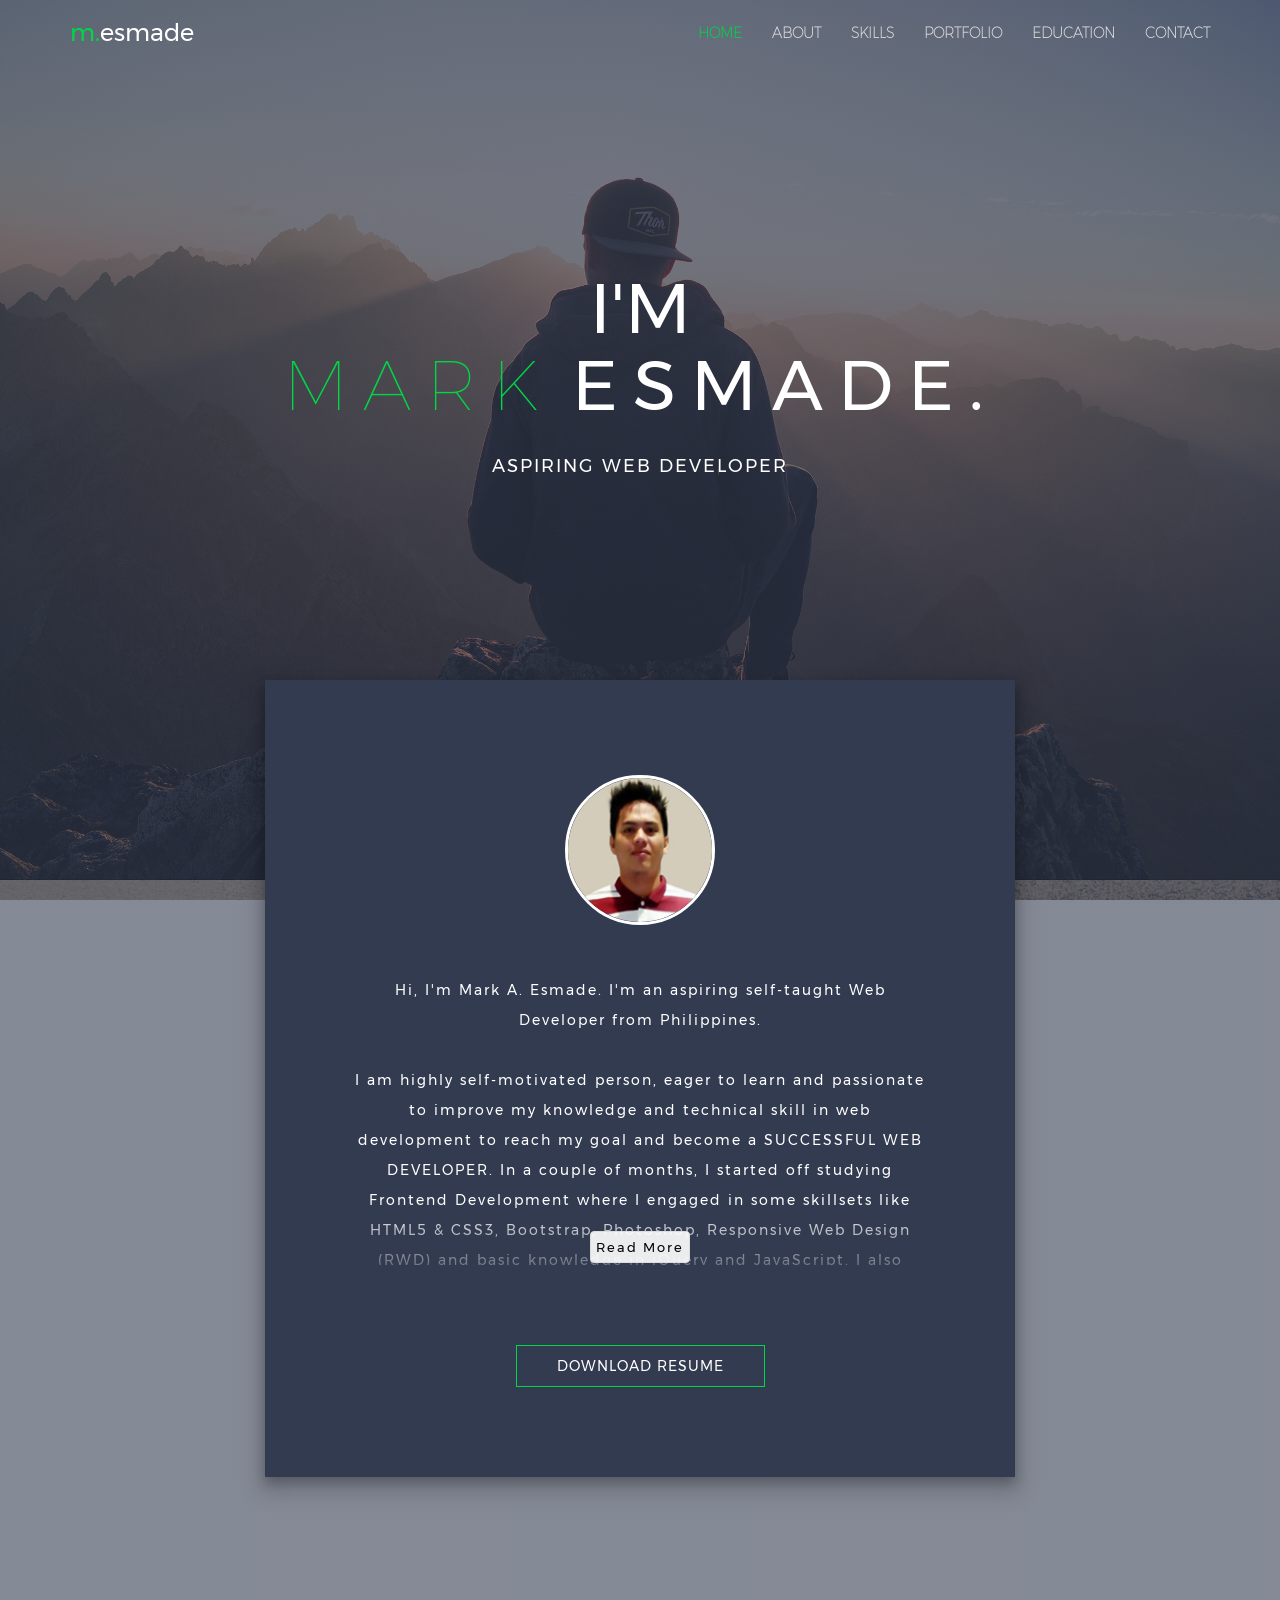
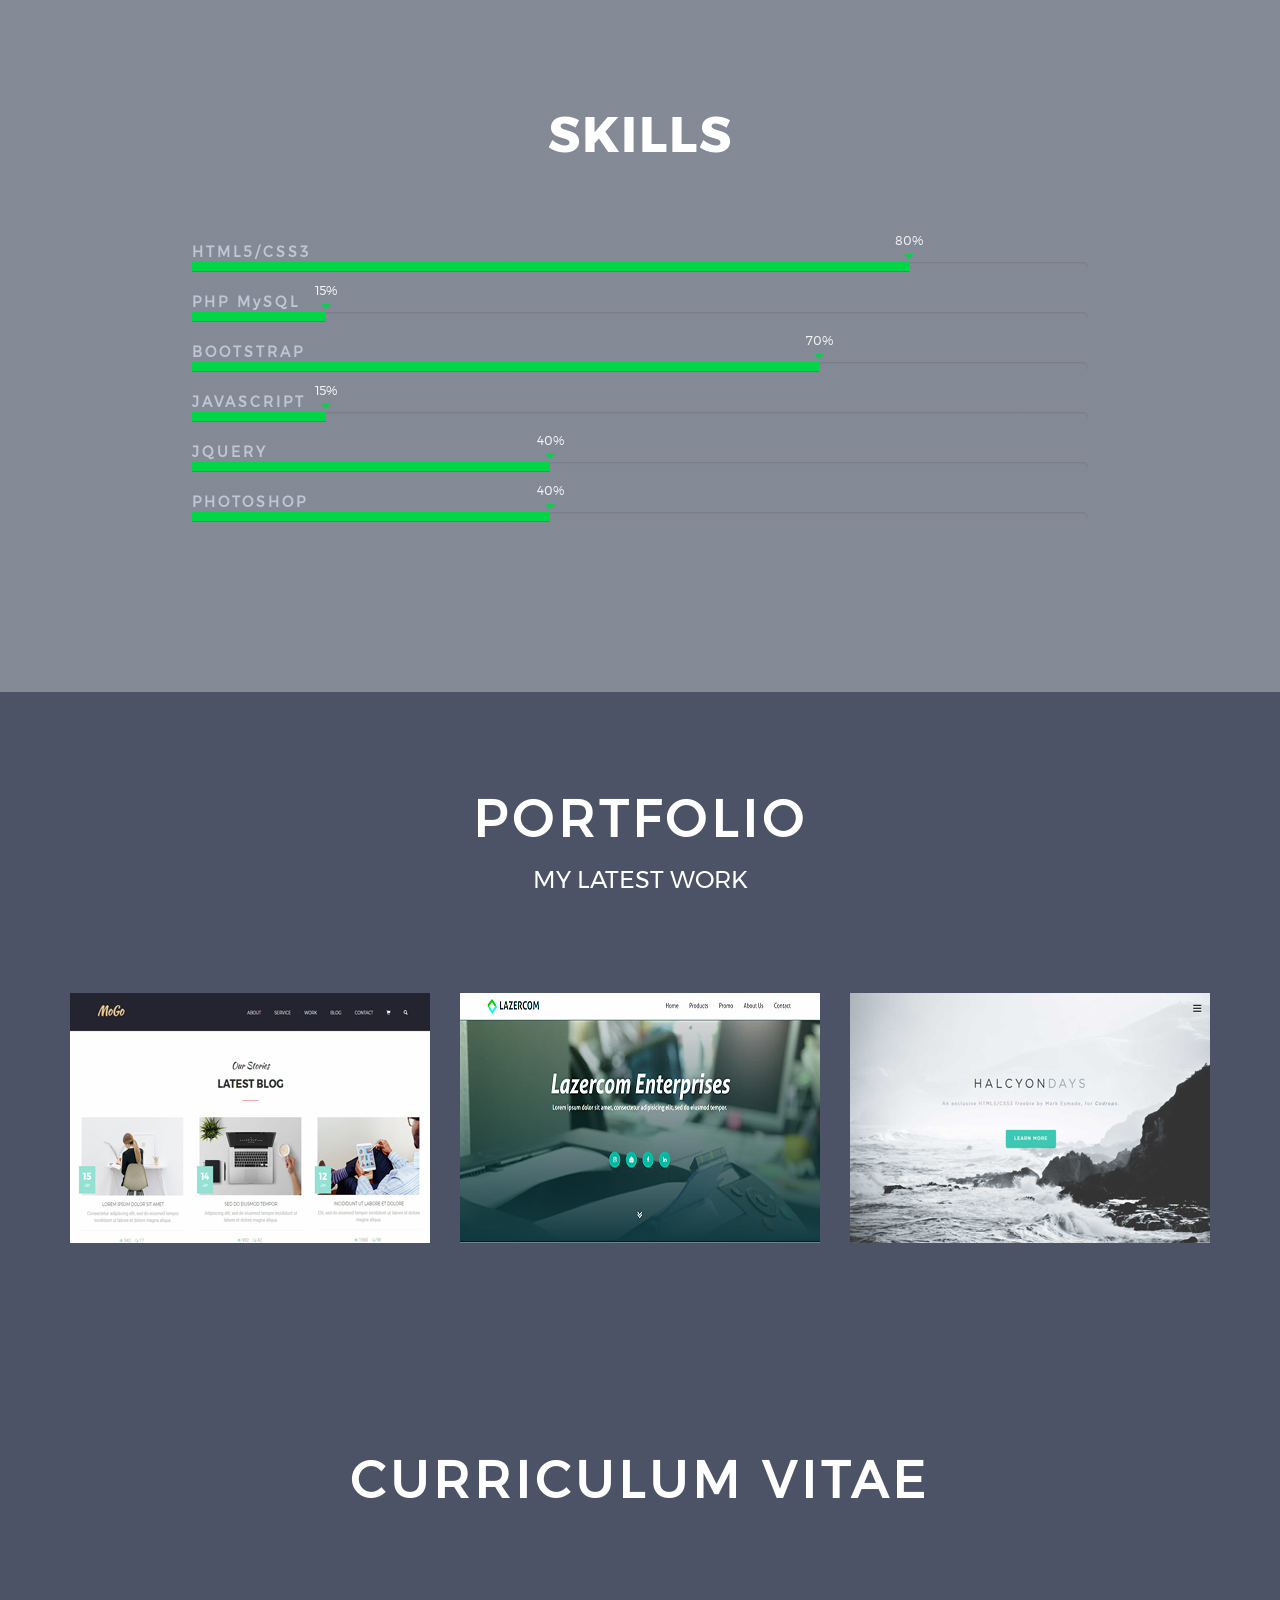
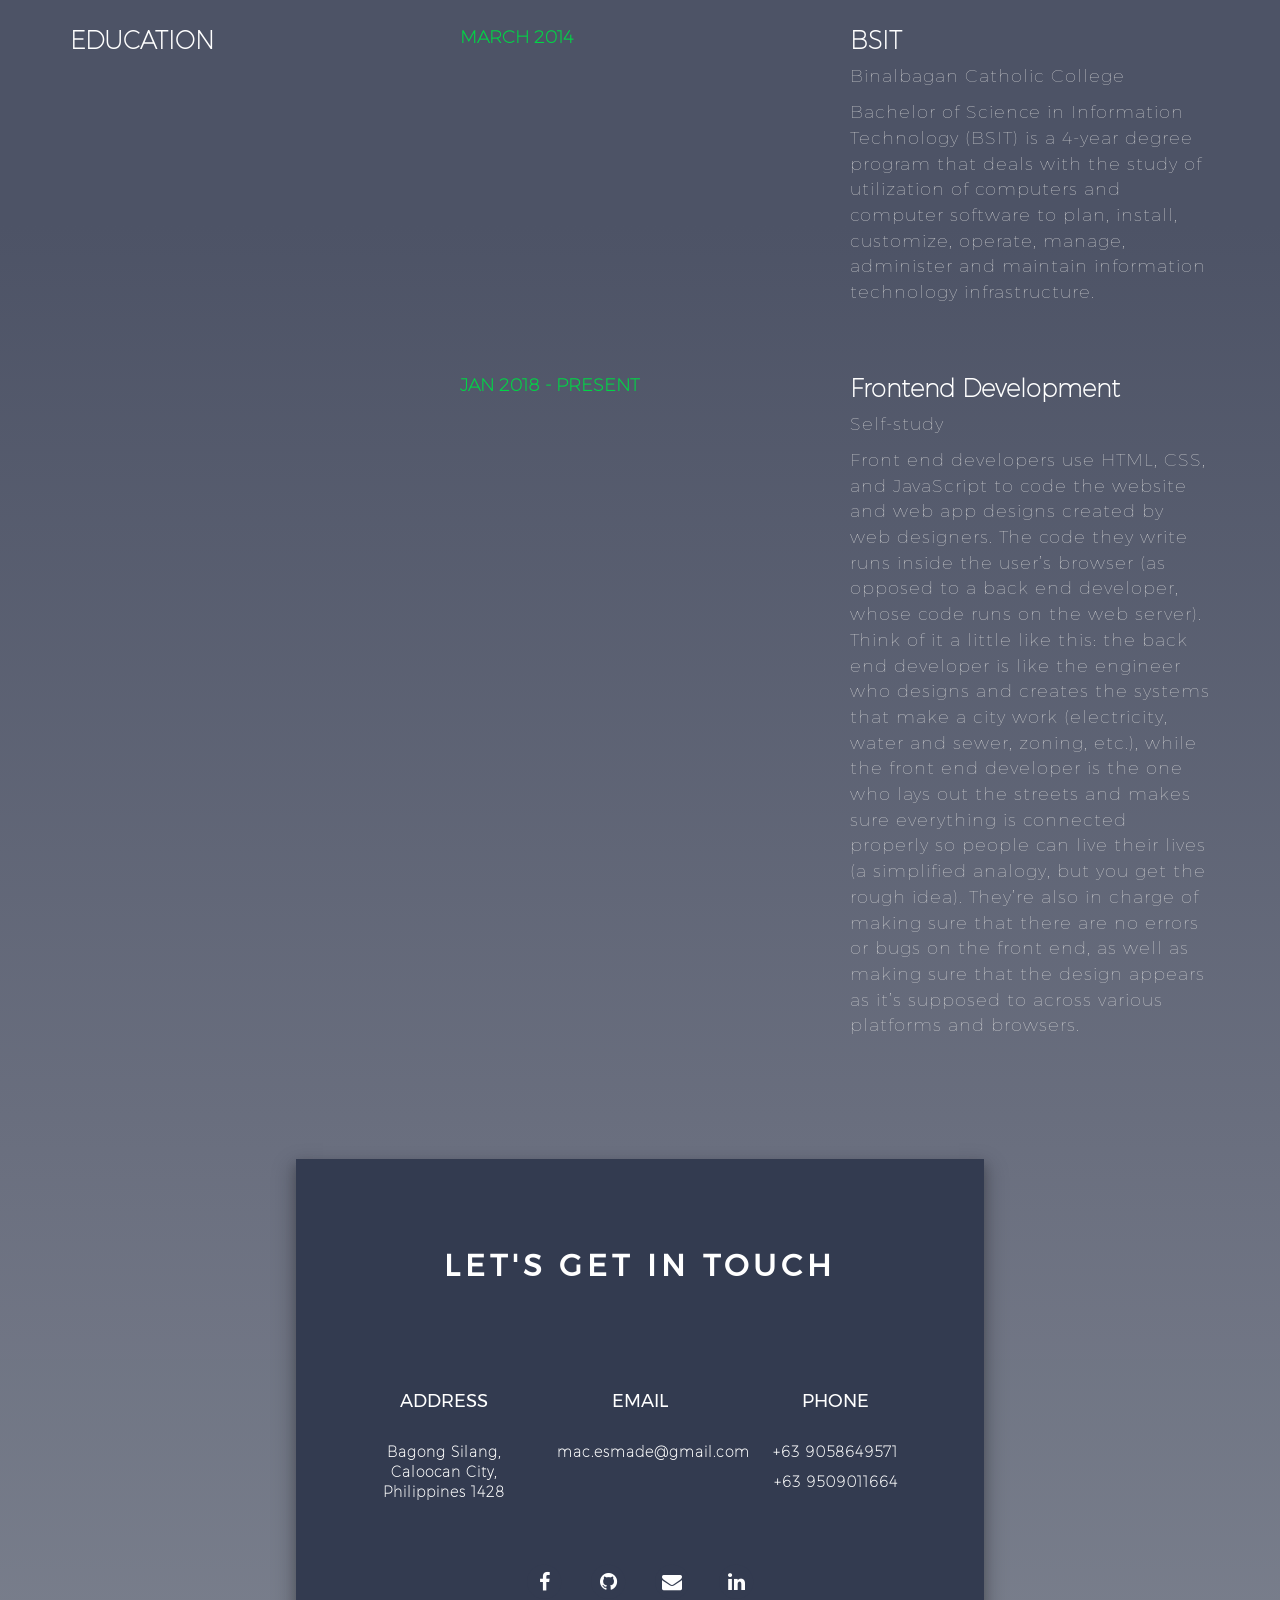
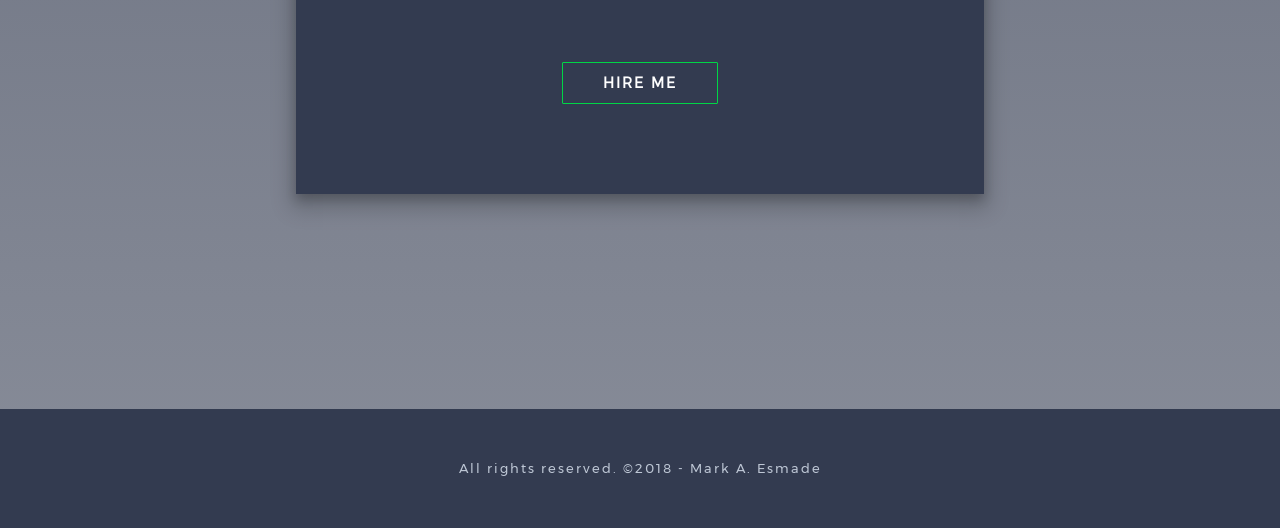
<file: index.html>
<!DOCTYPE html>
<html lang="eng">

<head>
	<meta charset="utf-8">
	<meta name="viewport" content="width=device-width, initial-scale=1">
	<title>Welcome | Mark Esmade - Entry-Level</title>
	<link rel="icon" type="image/png" href="img/mack-thumb.jpg">
	<link rel="stylesheet" href="css/animate.min.css">
	<link rel="stylesheet" href="css/lightbox.css" type="text/css">
	<link href="css/bootstrap.min.css" rel="stylesheet" type="text/css">
	<link rel="stylesheet" type="text/css" href="css/style.css">
	<link href="https://maxcdn.bootstrapcdn.com/font-awesome/4.7.0/css/font-awesome.min.css" rel="stylesheet"
		integrity="sha384-wvfXpqpZZVQGK6TAh5PVlGOfQNHSoD2xbE+QkPxCAFlNEevoEH3Sl0sibVcOQVnN" crossorigin="anonymous">
</head>

<body id="body">
	<div class="preloader" id="preloader"></div>
	<nav id="menu" class="navbar navbar-default navbar-fixed-top">
		<div class="container">
			<div class="navbar-header">
				<button type="button" data-target="#example-navbar-collapse-1" data-toggle="collapse"
					class="navbar-toggle collapsed">
					<span class="sr-only">Toggle Navigation</span>
					<span class="icon-bar"></span>
					<span class="icon-bar"></span>
					<span class="icon-bar"></span>
				</button>
				<a href="#body" class="navbar-brand"><span class="brand-highlight">m.</span>esmade</a>
			</div>

			<div id="example-navbar-collapse-1" class="collapse navbar-collapse">
				<ul class="nav navbar-nav navbar-right">
					<li class="active"><a href="#body">Home</a></li>
					<li><a href="#about-scroll">About</a></li>
					<li><a href="#skills">Skills</a></li>
					<li><a href="#portfolio">Portfolio</a></li>
					<li><a href="#education">Education</a></li>
					<li><a href="#contact-scroll">Contact</a></li>
				</ul>
			</div>
		</div>
	</nav>

	<header id="main-header">
		<div class="main-banner text-center">
			<div class="container">
				<div class="wow fadeInUp banner-content" data-wow-duration="2000ms">
					<h1>I'M <br />
						<span class="wow flash main-color spacing" data-wow-duration="3000ms">MARK</span> <span
							class="spacing">ESMADE.</span>
					</h1>
					<p>ASPIRING WEB DEVELOPER</p>
				</div>
			</div>
		</div>
	</header>

	<section id="about">
		<div class="container-fluid text-center">
			<div class="row about-content" id="about-scroll">
				<div class="col-lg-12">
					<div class="about-img">
						<img src="img/mack-thumb.jpg" class="wow zoomIn img-responsive img-circle center-block"
							data-wow-duration="1000ms">
					</div>
					<div class="read-more-box">
						<p class="wow fadeIn distance" data-wow-duration="4000ms">Hi, I'm Mark A. Esmade. I'm an
							aspiring self-taught Web Developer from Philippines. <br /> <br />

							I am highly self-motivated person, eager to learn and passionate to improve my knowledge and
							technical skill in web development to reach my goal and become a SUCCESSFUL WEB DEVELOPER.
							In a couple of months, I started off studying Frontend Development where I engaged in some
							skillsets like HTML5 & CSS3, Bootstrap, Photoshop, Responsive Web Design (RWD) and basic
							knowledge in jQuery and JavaScript. I also learned how to use a Version Control System or
							GIT/Github. Within those months, I made 3 webpages from PSD mock-up converted it into a
							Responsive Web Pages. And also made my personal webpage. As of now I'm studying JavaScript
							deeply for better understanding and use some of its frameworks. Im looking forward to land
							my first job in the industry of Web Development, a company that will mold an entry-level
							like me where I can learn a lot and work in a team and start my career as a Web Developer.
						</p>
						<p class="read-more wow fadeIn" data-wow-duration="3500ms"><a href="#" class="button">Read
								More</a></p>
					</div>

					<div class="wow pulse hire-button1" data-wow-duration="2000ms">
						<a href="Mark-Esmade-CV.pdf" download="Mark-Esmade-CV">DOWNLOAD RESUME</a>
					</div>

				</div>
			</div>
		</div>

		<div id="skills">
			<div class="container skill-contents">
				<div class="row">
					<div class="col-md-16 col-lg-16">
						<div class="skills-heading text-center">
							<h2 class="wow zoomIn" data-wow-duration="1500ms">Skills</h2>
						</div>
						<div class="barWrapper">
							<span class="progressText"><B>HTML5/CSS3</B></span>
							<div class="progress">
								<div class="progress-bar" role="progressbar" aria-valuenow="80" aria-valuemin="0"
									aria-valuemax="100">
									<span class="popOver" data-toggle="tooltip" data-placement="top" title="80%">
									</span>
								</div>
							</div>

							<div class="barWrapper">
								<span class="progressText"><B>PHP MySQL</B></span>
								<div class="progress ">
									<div class="progress-bar" role="progressbar" aria-valuenow="15" aria-valuemin="0"
										aria-valuemax="100" style="">
										<span class="popOver" data-toggle="tooltip" data-placement="top" title="15%">
										</span>
									</div>
								</div>
							</div>

							<div class="barWrapper">
								<span class="progressText"><B>BOOTSTRAP</B></span>
								<div class="progress">
									<div class="progress-bar" role="progressbar" aria-valuenow="70" aria-valuemin="0"
										aria-valuemax="100">
										<span class="popOver" data-toggle="tooltip" data-placement="top" title="70%">
										</span>
									</div>
								</div>
							</div>

							<div class="barWrapper">
								<span class="progressText"><B>JAVASCRIPT</B></span>
								<div class="progress">
									<div class="progress-bar" role="progressbar" aria-valuenow="15" aria-valuemin="0"
										aria-valuemax="100">
										<span class="popOver" data-toggle="tooltip" data-placement="top" title="15%">
										</span>
									</div>
								</div>
							</div>

							<div class="barWrapper">
								<span class="progressText"><B>JQUERY</B></span>
								<div class="progress">
									<div class="progress-bar" role="progressbar" aria-valuenow="40" aria-valuemin="0"
										aria-valuemax="100">
										<span class="popOver" data-toggle="tooltip" data-placement="top" title="40%">
										</span>
									</div>
								</div>
							</div>

							<div class="barWrapper">
								<span class="progressText"><B>PHOTOSHOP</B></span>
								<div class="progress">
									<div class="progress-bar" role="progressbar" aria-valuenow="40" aria-valuemin="0"
										aria-valuemax="100">
										<span class="popOver" data-toggle="tooltip" data-placement="top" title="40%">
										</span>
									</div>
								</div>

							</div> <!-- End of col -->
						</div> <!-- End of Row -->
					</div> <!-- End of Container -->
				</div>
	</section> <!-- End of Section -->

	<section id="portfolio">
		<div class="wrapper-bg">
			<div class="container text-center">
				<div class="project">
					<h2 class="wow zoomIn" data-wow-duration="1500ms">PORTFOLIO</h2>
					<h3>MY LATEST WORK</h3>
				</div>
				<div class="row">
					<div class="col-md-4">
						<div class="wow fadeInUp for-hover" data-wow-duration="1000ms">
							<div class="image-relative-1">
								<img src="img/mogo-thumb.jpg" class="img-responsive center-block img-1">
								<div class="hover-content-1">
									<div class="view">
										<a href="img/mogo-work.jpg" data-lightbox="image-1"
											data-title="First PSD file converted to Webpage"><i
												class="fa fa-search"></i></a>
									</div>
								</div>
								</a>
							</div>
						</div>
					</div>
					<div class="col-md-4">
						<div class="wow fadeInUp for-hover" data-wow-duration="2000ms">
							<div class="image-relative-2">
								<img src="img/lazercom-thumb.jpg" class="img-responsive center-block img-2">
								<div class="hover-content-2">
									<div class="view">
										<a href="img/lazercom-work.jpg" data-lightbox="image-1"
											data-title="First Project"><i class="fa fa-search"></i></a>
									</div>
								</div>
							</div>
						</div>
					</div>
					<div class="col-md-4">
						<div class="wow fadeInUp for-hover" data-wow-duration="3000ms">
							<div class="image-relative-3">
								<img src="img/halcyon-thumb.jpg" class="img-responsive center-block img-3"></a>
								<div class="hover-content-3">
									<div class="view">
										<a href="img/halcyon-work.jpg" data-lightbox="image-1"><i
												class="fa fa-search"></i></a>
									</div>
								</div>
							</div>
						</div>
					</div>
				</div>
			</div>


			<div id="education">
				<div class="container">
					<div class="ed-content">
						<h2 class="wow zoomIn text-center" data-wow-duration="2000ms">CURRICULUM VITAE</h2>
						<div class="wow fadeIn row row-1" data-wow-duration="2000ms">
							<div class="col-md-4">
								<h3>EDUCATION</h3>
							</div>
							<div class="col-md-4">
								<h3 class="date">MARCH 2014</h3>
							</div>

							<div class="col-md-4">
								<H3>BSIT</H3>
								<p>Binalbagan Catholic College</p>
								<p>Bachelor of Science in Information Technology (BSIT) is a 4-year degree
									program that deals with the study of utilization of computers and computer
									software to plan, install, customize, operate, manage, administer and maintain
									information technology infrastructure.
								</p>
							</div>
						</div>
						<div class="wow fadeIn row row-2" data-wow-duration="2500ms">
							<div class="col-md-4">
							</div>
							<div class="col-md-4">
								<h3 class="date">JAN 2018 - PRESENT</h3>
							</div>
							<div class="col-md-4">
								<h3>Frontend Development</h3>
								<p>Self-study</p>
								<p>Front end developers use HTML, CSS, and JavaScript to code the website and web app
									designs created by web designers. The code they write runs inside the user’s browser
									(as opposed to a back end developer, whose code runs on the web server). Think of it
									a little like this: the back end developer is like the engineer who designs and
									creates the systems that make a city work (electricity, water and sewer, zoning,
									etc.), while the front end developer is the one who lays out the streets and makes
									sure everything is connected properly so people can live their lives (a simplified
									analogy, but you get the rough idea). They’re also in charge of making sure that
									there are no errors or bugs on the front end, as well as making sure that the design
									appears as it’s supposed to across various platforms and browsers.</p>
							</div>
						</div>
					</div>
				</div>
			</div>
	</section>

	<section id="contact">
		<div class="contact-bg">
			<div class="container-fluid text-center">
				<div class="contact-content" id="contact-scroll">
					<h2 class="wow zoomIn" data-wow-duration="3000ms">LET'S GET IN TOUCH</h2>
					<div class="wow fadeIn row" data-wow-duration="3000ms">
						<div class="col-md-4">
							<h4>ADDRESS</h4>
							<p>Bagong Silang, Caloocan City, Philippines 1428</p>
						</div>
						<div class="col-md-4">
							<h4>EMAIL</h4>
							<p>mac.esmade@gmail.com</p>
						</div>
						<div class="col-md-4">
							<h4>PHONE</h4>
							<p>+63 9058649571</p>
							<p>+63 9509011664</p>
						</div>
					</div>
					<div class="get-icons">
						<ul class="social-icon">
							<li><a href="https://web.facebook.com/mackclenz" target="_blank"><span
										class="fa-stack fa-lg"><i class="fa fa-circle fa-stack-2x"></i><i
											class="fa fa-facebook fa-stack-1x fa-inverse"></i></span></a></li>
							<li><a href="https://github.com/MackEsmade" target="_blank"><span class="fa-stack fa-lg"><i
											class="fa fa-circle fa-stack-2x"></i><i
											class="fa fa-github fa-stack-1x fa-inverse"></i></span></a></li>
							<li><a href="https://myaccount.google.com/?utm_source=OGB&utm_medium=act&pli=1"
									target="_blank"><span class="fa-stack fa-lg"><i
											class="fa fa-circle fa-stack-2x"></i><i
											class="fa fa-envelope fa-stack-1x fa-inverse"></i></span></a></li>
							<li><a href="https://www.linkedin.com/in/mark-esmade-6a0bbb147/" target="_blank"><span
										class="fa-stack fa-lg"><i class="fa fa-circle fa-stack-2x"></i><i
											class="fa fa-linkedin fa-stack-1x fa-inverse"></i></span></a></li>
						</ul>
					</div>
					<div class="wow tada hire-button" data-wow-duration="2500">
						<a href=""><button type="button" class="btn btn-primary hire-button2">HIRE ME</button></a>
					</div>
				</div>
			</div>
			<!-- <div id="mainform">
  			<form id="form" action="contact_form.php" method="post">
  				<h3>Contact Form</h3>
  				<p id="returnmessage"></p>
  				<label>Name:</label>
  				<input type="text" id="name" placeholder="Name"/>
  				<label>Email:</label>	
  				<input type="text" id="email" placeholder="Email"/>
  				<label>Contact Number:</label>
  				<input type="text" id="contact-number" 	placeholder="10 digit Mobile no."/>
  				<label>Message</label>
  				<textarea id="message" placeholder="Message...."></textarea>
  				<button type="button" class="btn btn-primary" id="submit" value="Send Message"></button>
  			</form>
  		</div> -->
			</divdII>
	</section>

	<footer id="footer">
		<div class="container text-center">
			<div class="foot-1 clearfix">
				<p> All rights reserved. &copy;2018 - Mark A. Esmade</p>
			</div>
		</div>
	</footer>
	<script src="js/jquery.min.js"></script>
	<script src="http://ajax.googleapis.com/ajax/libs/jquery/1.11.0/jquery.min.js"></script>
	<script src="js/lightbox.js"></script>
	<script src="js/wow.min.js"></script>
	<!-- 	<script src="js/contact_form.js"></script> -->
	<script src="js/bootstrap.min.js"></script>
	<script src="js/main-scroll.js"></script>
	<script src="js/progress-bar.js"></script>
	<script src="js/scrollspy.js"></script>
	<script src="js/preloader.js"></script>
	<script src="js/parallax.js"></script>
	<script src="js/read-more.js"></script>
	<script type="text/javascript">
		$(document).ready(function () {
			new WOW().init();
		})
	</script>
	<script>
		$(document).ready(function () {
			$(".navbar-toggle").on("click", function () {
				$(this).toggleClass("active");
			});
		});
	</script>
</body>

</html>
</file>
<file: css/style.css>
@font-face{
	font-family: Montserrat-Regular;
	src: url(../fonts/Montserrat-Regular.ttf);
}
@font-face{
	font-family: Roboto-Regular;
	src: url(../fonts/Roboto-Regular.ttf);
}
@font-face{
	font-family: Montserrat-Bold;
	src: url(../fonts/Montserrat-Bold.ttf);
}
@font-face{
	font-family: Montserrat-BoldItalic;
	src: url(../fonts/Montserrat-BoldItalic.ttf);
}
@font-face{
	font-family: Montserrat-ExtraBold;
	src: url(../fonts/Montserrat-ExtraBold.ttf);
}
@font-face{
	font-family: Montserrat-Thin;
	src: url(../fonts/Montserrat-Thin.ttf);
}
body{
	font-family: 'Montserrat-Regular', Helvetica;
	position: relative;
}	
*{
	margin: 0 auto;
	padding: 0;
}
	/*PRELOADER*/

#preloader{
	position: fixed;
	left: 0;
	top: 0;
	width: 100%;
	height: 100%;
	overflow: hidden;
	z-index: 100000;
	background: #fff url(../img/loading.gif) no-repeat center center;
}	

	/*NAVBAR*/
#menu {
	padding: 8px 5px;
	transition: all 0.9s;
	-o-transition: all 0.9s;
	-moz-transition: all 0.9s;
	-webkit-transition: all 0.9s;
} 
.navbar{
 	background-color: transparent !important;
	border-color :transparent;
	background-image: none;
	box-shadow: none;
  z-index: 10;
}
.navbar-default .navbar-nav>.active>a, .navbar-default .navbar-nav>.active>a:focus, .navbar-default .navbar-nav>.active>a:hover {
  color: #00d646;
  background-color: transparent;
}
.navbar-default .navbar-nav>.active>a{
	color: #ddd;
}
.navbar-default .navbar-nav>li>a {
  color: #ddd;
  font-family: 'Montserrat-Thin', Helvetica;
  font-weight: bold;
  text-transform: uppercase;
}
.navbar-default .navbar-nav>li>a:focus{
	color: #ddd;
}
.navbar-default .navbar-nav>li>a:hover {
  color: #00d646;
  background-color: transparent;
}
.navbar-default .navbar-brand {
  color: #fff;
  font-size: 24px;
}
.navbar-default .navbar-brand:focus, .navbar-default .navbar-brand:hover {
  color: #fff;
  background-color: transparent;
}
.navbar-default .navbar-brand .brand-highlight{
  color: #00d646;
}
.navbar-default .navbar-nav>.active>a{
	color: #00d646;
}
.navbar-default .navbar-collapse, .navbar-default .navbar-form {
  border-color: transparent !important;
  text-align: center;
}
.on{
	background-color: #3a4561 !important;
}
.navbar-default .navbar-toggle:focus, .navbar-default .navbar-toggle:hover {
  background-color: transparent;
}
.navbar-toggle .icon-bar:nth-child(2), .navbar-toggle .icon-bar:nth-child(3), .navbar-toggle .icon-bar:nth-child(4) {
	top: 0px;
}
.navbar-default .navbar-toggle .icon-bar {
     background-color: #ddd;
}
.navbar-default .navbar-toggle {
    border: none;
}
.navbar-toggle .icon-bar {
	  position: relative;
	  transition: all 500ms ease-in-out;
	 
}
.navbar-toggle.active .icon-bar:nth-child(2) {
	  top: 6px;
	  transform: rotate(45deg);
	  -ms-transform: rotate(45deg);
	  -o-transform: rotate(45deg);
	  -moz-transform: rotate(45deg);
	  -webkit-transform: rotate(45deg);
}

.navbar-toggle.active .icon-bar:nth-child(3) {
	  width: 0%;
	  opacity: 0;
}

.navbar-toggle.active .icon-bar:nth-child(4) {
	  top: -6px;
	  transform: rotate(-45deg);
	  -ms-transform: rotate(-45deg);
	  -o-transform: rotate(-45deg);
	  -moz-transform: rotate(-45deg);
	  -webkit-transform: rotate(-45deg);
}

	/*BANNER*/


.main-banner{
	background: linear-gradient(rgba(51, 59, 80, 0.7), rgba(51, 59, 80,0.7)), url(../img/background-image.jpeg) no-repeat fixed 100%;
	background-size: cover;
	background-position: center center;

}
.banner-content{
	color: #fff;
	font-size: 18px;
	background-color: #00f4f5:
	border: 1px solid #00f4f5;
	margin: 220px 0 400px 0;
}
.banner-content h1{
	font-size: 70px;
  	font-family: 'Montserrat-Regular', Helvetica;
	clear: both;
	padding-top: 50px;
}
.banner-content p{
	padding-top: 20px;
	font-size: 18px;
	letter-spacing: 2px;
}
.banner-content .spacing{
	letter-spacing: 15px;
	padding-top: 20px;
}
.main-color{
	color: #00d646;
	font-family: 'Montserrat-Thin';
}

	/*ABOUT ME*/
.about-content img{
	height: 150px;
	border: solid 3px #fff;
	margin-top: 45px;
}
.read-more-box{
	max-height: 290px;
	overflow: hidden;
	position: relative;
	margin-bottom: 50px;
}
.read-more-box .read-more { 
	position: absolute; 
	bottom: -88px; 
	width: 100%;
	padding: 30px 0;
	background-image: linear-gradient(transparent, rgba(51, 59, 80, 1));			
}			
.read-more-box .read-more a{
	color: #000;
	text-decoration: none;
	background-color: rgba(255, 255, 255, 0.9);
	padding: 0px 5px;
	border-radius: 4px;
	display: inline-block;
	font-size: 13px;
	border: solid 1px #ddd;
}
#about .about-img{
	padding-bottom: 50px;
}
#about .about-content{
	background-color: #333b50;
	width: 60%;
  margin: -200px auto;
	color: #fff;
	padding: 50px 70px;
	box-shadow: 0 5px 10px 0 rgba(0, 0, 0, 0.2), 0 10px 20px 5px rgba(0, 0, 0, 0.19);
}
#about .about-content p{
	letter-spacing: 2px;
	line-height: 30px;
	margin-bottom: 60px;
	display: block;
}
#about{
	background: linear-gradient(rgba(51, 59, 80, 0.6), rgba(51, 59, 80, 0.6)),url(../img/bg-skills2.jpg) no-repeat fixed 100%;	
	background-size: cover;
	background-position: center center;
	background-repeat: no-repeat;
}
.hire-button1 a{
	color: #fff;
	padding: 10px 40px;
	font-family: 'Montserrat-Regular', Helvetica;
	border: solid 1px #00d646;
	text-decoration: none;
	margin: 30px 0 40px 0;
	display: inline-block;
	font-size: 14px;
	letter-spacing: 1px;
	transition: 0.5s;
	-o-transition: 0.5s;
	-moz-transition: 0.5s;
	-webkit-transition: 0.5s;
}
.hire-button1 a:hover{
	border: solid 1px #fff;
	color: #00d646;
}
	/*SKILLS*/
.skill-contents{
	width: 70%;
	margin-top: 200px;
}
.skills-heading h2{
	font-size: 50px;
	color: #fff;
	margin: 80px auto;
	font-family: 'Montserrat-Bold', Helvetica;
	letter-spacing: 2px;
	text-transform: uppercase;
}
.tooltip{ 
	position:relative;
	float:right;
	z-index: 1;
}
.tooltip > .tooltip-inner {
	background-color: transparent; 
	padding:5px 10px;  
	color: #fff; 
	font-size:12px;
	font-family: 'Montserrat-Regular', Helvetica;
}
.popOver + .tooltip > .tooltip-arrow {	
	border-left: 5px solid transparent; 
	border-right: 5px solid transparent; 
	border-top: 5px solid #00d646;
}
.progress{
	border-radius:0;
	overflow:visible;
	height: 10px;
	border-radius: 10px;
	background: transparent;
}
.progress-bar{
	background: #00d646; 
  	transition: width 5s ease-in-out;
	-o-transition: width 5s ease-in-out;
	-moz-transition: width 5s ease-in-out;
	-webkit-transition: width 5s ease-in-out;
}
.progressText{
	color: #bec7d5;
	font-family: 'Montserrat-Regular', Helvetica;
	letter-spacing: 3px;
}
#skills .row{
	margin-bottom: 150px;
}

 /*LATEST WORK*/

#portfolio .wrapper-bg{
	background: linear-gradient(rgba(77, 83, 102, 1), rgba(77, 83, 102, 1),rgba(77, 83, 102, 0.8)),url(../img/bg-cv1.jpg) no-repeat fixed 0 700px;	
	background-size: cover;
	background-position: center center;
	background-repeat: no-repeat;
}
#portfolio .project{
	margin: 100px 0 100px 0;
	color: #fff;
}
#portfolio .project h2{
	font-size: 50px;
 	font-family: 'Montserrat-Regular', Helvetica;
 	font-weight: bold;
 	letter-spacing: 5px;
}
#portfolio .row{
	margin-bottom: 100px;
}
#portfolio .col-md-4 {
 	 padding-bottom: 10px;
}
.image-relative-1, .image-relative-2, .image-relative-3{
	position: relative;
	transition: all 0.8s;
	-o-transition: all 0.8s;
	-moz-transition: all 0.8s;
	-webkit-transition: all 0.8s;
	overflow: hidden;
}
.hover-content-1, .hover-content-2, .hover-content-3{
	position: absolute;
	opacity: 0;
	top: 50%;
	left: 50%;
	transform: translate(-50%, 10%);
	-ms-transform: translate(-50%, 10%);
	-webkit-transition: all 0.5s;
	cursor: pointer;
}
.for-hover img{
	opacity: 1;
	-webkit-transition: opacity 0.35s, -webkit-transform 0.35s;
	transition: opacity 0.35s, transform 0.35s;
	-webkit-transform: scale(1);
	transform: scale(1);
}
.for-hover:hover img{
	-webkit-transform: scale(1.15);
	transform: scale(1.15);
	-webkit-filter: blur(3px);
  	filter: blur(2px);
}
.for-hover:hover .img-1,
.for-hover:hover .img-2,
.for-hover:hover .img-3{
	opacity: 1;
	transition: all 0.5s;
}
.for-hover:hover .hover-content-1, .for-hover:hover .hover-content-2, .for-hover:hover .hover-content-3{
	opacity: 1;
	transform: translate(-50%, -50%);
  -ms-transform: translate(-50%, -50%);
	-webkit-transition: all 0.5s;
}
.for-hover p{
	color: #333;
}
.view .fa-search{
	font-size: 40px;
	color: #333b50;
}

	/*EDUCATION*/

#education .row-1{
	margin-bottom: 30px;
}
#education .row-2{
	margin-bottom: 300px;
}
#education .ed-content{
	color: #fff;
	margin: 100px 0 100px 0;
}
#education .ed-content h2{
	margin: 100px 0;
	font-size: 50px;
 	font-family: 'Montserrat-Regular', Helvetica;
 	font-weight: bold;
 	letter-spacing: 5px;
}
#education .row p{
	font-family: 'Montserrat-Thin', Helvetica;
	letter-spacing: 1px;
	font-size: 18px;
	color: #ddd;
}
#education .row h3{
	font-family: 'Montserrat-Thin', Helvetica;
	font-weight: bold;
}
#education .date{
	font-size: 18px;
	color: #00d646;
}

	/*CONTACT*/

#contact .contact-bg{
	background: linear-gradient(rgba(51, 59, 80, 0.7), rgba(51, 59, 80, 0.6)),url(../img/contact-img.jpg) no-repeat fixed 100%;	
	background-size: cover;
	background-repeat: no-repeat;
	background-position: center center;
	height: 650px;
}

#contact .contact-content{
	background-color: #333b50;
	margin: -200px auto;
	width: 55%;
	color: #fff;
	padding: 50px 50px;
	box-shadow: 0 5px 10px 0 rgba(0, 0, 0, 0.2), 0 10px 20px 5px rgba(0, 0, 0, 0.19);
	color: #fff;
}
#contact .contact-content h2{
	margin-top: 40px;
	font-size: 30px;
  font-weight: bold;
  letter-spacing: 5px 
}
#contact .contact-content .row{
	margin: 100px 0 50px 0;
}
#contact .contact-content p{
	font-family: 'Montserrat-Thin', Helvetica;
	font-weight: bold;
	letter-spacing: 1px;
	color: #fff;
}
#contact .social-icon{
	margin: 0px 0 30px 0;
	list-style-type: none;
}
#contact .social-icon li{
	display: inline;
	padding: 10px;
}
#contact .row h4{
	padding-bottom: 20px;
}
#contact .social-icon a{
	color: #333b50;
	font-size: 15px;
	transition: .5s;
}
#contact .social-icon .fa-inverse{
	color: #fff;
	transition: .2s;
}
#contact .social-icon a:hover{
	color: #fff;
}
#contact .social-icon a:hover .fa-inverse{
	color: #333b50;
	font-size: 15px;
}
.hire-button .btn-primary{
	color: #fff;
	background-color: transparent;
	border-radius: 1px;
	padding: 10px 40px;
	font-weight: bold;
	font-family: 'Montserrat-Regular', Helvetica;
	border: solid 1px #00d646;
	text-decoration: none;
	margin: 30px 0 40px 0;
	display: inline-block;
	transition: 0.5s;
	letter-spacing: 2px;
}
.hire-button .btn-primary:hover{
	border: solid 1px #fff;
	color: #00d646;
}

	/*FOOTER*/

footer{
	background: #333b50;
	color: #BEC7D5;
}	
footer p{
	font-size: 13px;
	margin: 50px 0 50px 0;
	letter-spacing: 2px;
}	

	/*MEDIA QUERIES*/

@media only screen and (max-width: 1200px){
	#about .about-content{
	background-color: #333b50;
	width: 60%;
  margin: -200px auto;
	color: #fff;
	padding: 50px 50px;
	}
	#about .about-content p{
	letter-spacing: 2px;
	line-height: 30px;
	margin-bottom: 60px;
	display: block;
	}
	#contact .contact-content{
	background-color: #333b50;
	width: 60%;
  margin: -200px auto;
	color: #fff;
	padding: 50px 30px;
	}
	#contact .contact-content h2{
	margin-top: 40px;
	font-size: 30px;
  font-weight: bold;
  letter-spacing: 5px 
	}
}

@media only screen and (max-width: 1199px){
	#about .about-content{
		width: 60%;
	  margin: -200px auto;
		padding: 50px 40px;
	}
	.skills-heading h2 { 
    margin: 100px 0 80px 0;
    letter-spacing: 2px;
	}
	#contact .contact-content{
		background-color: #333b50;
		width: 60%;
	  margin: -200px auto;
		color: #fff;
		padding: 50px 30px;
	}
}	

@media only screen and (max-width: 1024px){
	#about .about-content{
    width: 60%;
 		margin: -200px auto;
	}
	#contact .contact-content{
		width: 60%;
	  margin: -200px auto;
		padding: 40px 30px;
	}
	#contact .contact-content h2{
		margin-top: 40px;
		font-size: 30px;
	  font-weight: bold;
	  letter-spacing: 5px 
	}
}	

@media only screen and (max-width: 990px){
	#about .about-content{
    width: 65%;
 		margin: -200px auto;
    padding: 40px 25px;
	}
	#about .about-content p{
		letter-spacing: 1px;
		line-height: 25px;
		margin-bottom: 40px;
		display: block;
	}
	#contact .contact-content{
		width: 60%;
 		margin: -200px auto;
		padding: 40px 30px;
	}
	#contact .contact-content h2{
		margin-top: 40px;
		font-size: 30px;
	  font-weight: bold;
	  letter-spacing: 5px 
	}
	#contact .contact-content .row{
		margin-top: 80px;
	}
	#contact .row h4{
	padding-bottom: 0px;
	}
	.contact-content .col-md-4{
		margin-bottom: 30px;
	}
}

@media only screen and (max-width: 768px){
	.navbar{
		background-color: rgba(58, 69, 97, 1) !important;
	}
	.read-more-box .read-more {
			bottom: -60px; 
	}	
	#about .about-img{
		padding-bottom: 30px;
	}
	#about .about-content {
    margin: -200 auto;
    width: 65%;
	}
	#about .about-content p{
		margin-bottom: 40px;
	}
	#contact .contact-content{
		margin: -200px auto;
		width: 65%;
	}
	#contact .contact-content h2{
		margin-top: 40px;
		font-size: 30px;
	  font-weight: bold;
	  letter-spacing: 5px 
	}
	#contact .contact-content .row{
		margin: 60px 0 10px 0;
	}
	#contact .row h4{
	padding-bottom: 0px;
	}
	.contact-content .col-md-4{
		margin-bottom: 30px;
	}
}	

@media only screen and (max-width: 425px){
	.banner-content{
	color: #fff;
	font-size: 18px;
	background-color: #00f4f5:
	border: 1px solid #00f4f5;
	margin: 100px 0 350px 0;
	}
	.banner-content h1{
	font-size: 60px;
	}
	.read-more-box .read-more {
			bottom: -60px; 
	}		
	#about .about-img{
		padding-bottom: 40px;
	}
	.about-content img{
		height: 150px;
	}
	#about .about-content {
    margin: -200px auto;
    width: 90%;
    padding: 40px 10px;
	}
	.skills-heading h2{
		font-size: 50px;
	}
	.skill-contents{
		width: 90%;
	}
	#skills .row {
    margin-bottom: 100px;
	}
	#portfolio .project {
    margin: 80px 0 80px 0;
	}
	#education .ed-content h2 {
    margin: 80px 0;
    font-size: 40px;
	}
	#contact .contact-content{
		margin: -200px auto;
		width: 90%;
	}
	#contact .contact-content h2{
		margin-top: 40px;
		font-size: 30px;
	  font-weight: bold;
	  letter-spacing: 5px 
	}
	#contact .contact-content .row{
		margin: 40px 0 20px 0;
	}
}	

@media only screen and (max-width: 375px){
	.banner-content{
		font-size: 15px;
		background-color: #00f4f5:
		border: 1px solid #00f4f5;
		margin: 100px 0 380px 0;
	}
	.banner-content h1{
		font-size: 45px;
	}
	.about-content img{
		height: 130px;
	}
	.read-more-box .read-more {
			bottom: -35px; 
	}	
	#about .about-content {
    margin: -200px auto;
    width: 95%;
	}
	#about .about-content p{
		letter-spacing: 1px;
		margin-bottom: 10px;
	}
	.skill-contents{
		width: 95%;
	}
	.skills-heading h2{
		font-size: 50px;
		margin-bottom: 60px;
		letter-spacing: 3px;
	}
	.progressText{
    letter-spacing: 1px;
	}
	#skills .row{
    margin-bottom: 100px;
	}
	#portfolio .project {
    margin: 80px 0 80px 0;
	}
	#education .ed-content h2 {
    margin: 80px 0;
    font-size: 40px;
    font-family: 'Montserrat-Regular', Helvetica;
    font-weight: bold;
    letter-spacing: 5px;
	}
	#contact .contact-content{
		margin: -200 auto;
		width: 95%;
	}
	#contact .contact-content h2{
		margin-top: 40px;
	  letter-spacing: 3px 
	}
	.contact-content .col-md-4{
		margin-bottom: 30px;
	}
	#contact .social-icon li {
    padding: 5px;
	}
}

@media only screen and (max-width: 320px){
	.banner-content{
		font-size: 15px;
		margin: 100px 0 380px 0;
	}
	.banner-content h1{
		font-size: 40px;
	}
	.about-content img{
		height: 130px;
	}
	#about .about-content {
    margin: -200 auto;
    width: 95%;
	}
	#about .about-content p{
		letter-spacing: 1px;
		margin-bottom: 10px;
	}
	#skills .row {
    margin-bottom: 100px;
	}
	#portfolio .project {
    margin: 80px 0 80px 0;
	}
	#portfolio .project h2 {
    font-size: 40px;
    font-family: 'Montserrat-Regular', Helvetica;
    font-weight: bold;
    letter-spacing: 1px;
	}
	#education .ed-content h2 {
    margin: 70px 0;
    font-size: 35px;
    letter-spacing: 5px;
	}
	#contact .contact-content{
		margin: -200px auto;
		width: 95%;
	}
	#contact .social-icon li {
    padding: 5px;
	}
}
</file>
